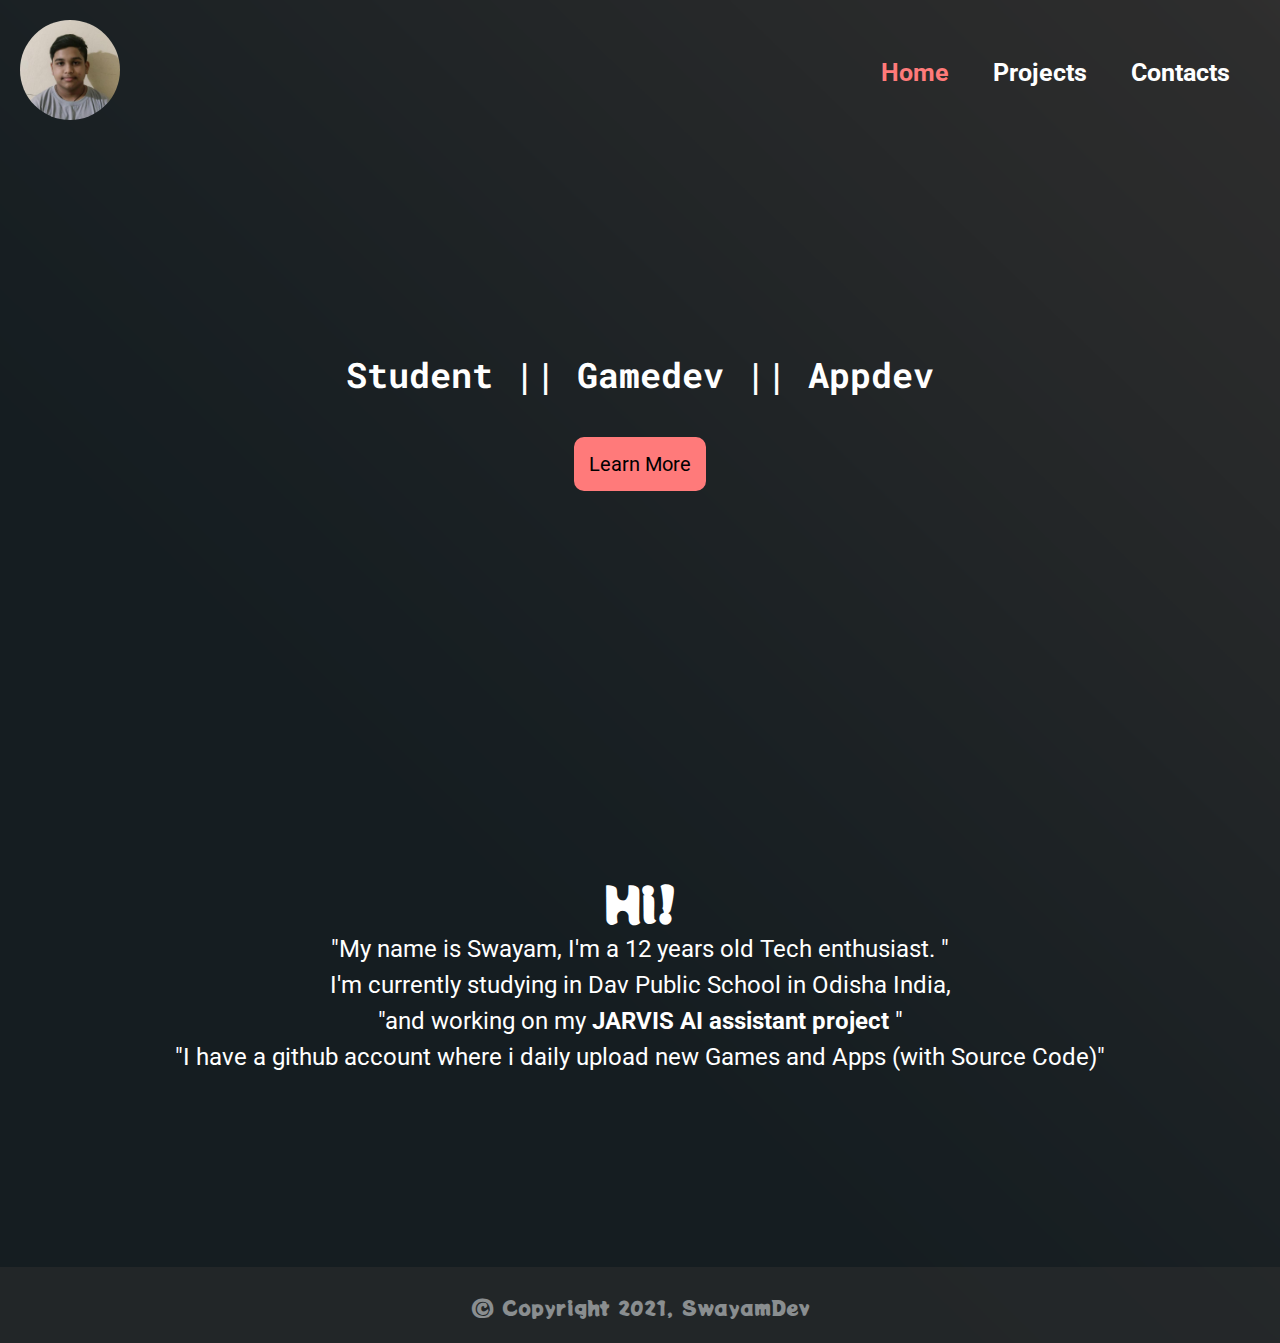
<file: index.html>
<!DOCTYPE html>
<html lang="en">
  <head>
    <meta charset="UTF-8" />
    <meta name="viewport" content="width=device-width, initial-scale=1.0" />
    <title>Swayam Sai</title>
    <link rel="stylesheet" href="Home.css" />
    <link
      href="https://fonts.googleapis.com/css2?family=Potta+One&display=swap"
      rel="stylesheet"
    />
  </head>
  <body>
    <div class="container">
      <nav class="navbar">
        <a href="index.html" class="logoAnchor"
          ><img src="logo.jpg" alt="Swayam sai kar" class="logo"
        /></a>
        <div class="navigationLinksList">
          <a href="index.html" class="Home">Home</a>
          <a class="menuList" href="./pages/Projects.html">Projects</a>
          <a href="./pages/Contact.html" class="menuList">Contacts</a>
        </div>
      </nav>

      <div class="MiddleContainer">
        <h1 class="ProfessionText">Student || Gamedev || Appdev</h1>
        <a href="#para" class="LearnMoreBtn">Learn More</a>
      </div>

      <section class="paragraphSection" id="para">
        <h1 class="paragraph_header">Hi!</h1>
        <nav class="aboutMeParagraph">
          "My name is Swayam, I'm a 12 years old Tech enthusiast. "
          <br />
          I'm currently studying in Dav Public School in Odisha India,
          <br />
          "and working on my <b>JARVIS AI assistant project</b> "
          <br />
          "I have a github account where i daily upload new Games and Apps (with
          Source Code)"
        </nav>
      </section>
    </div>
    <footer class="footer">
      <small>&copy; Copyright 2021, SwayamDev</small>
    </footer>
  </body>
</html>
</file>
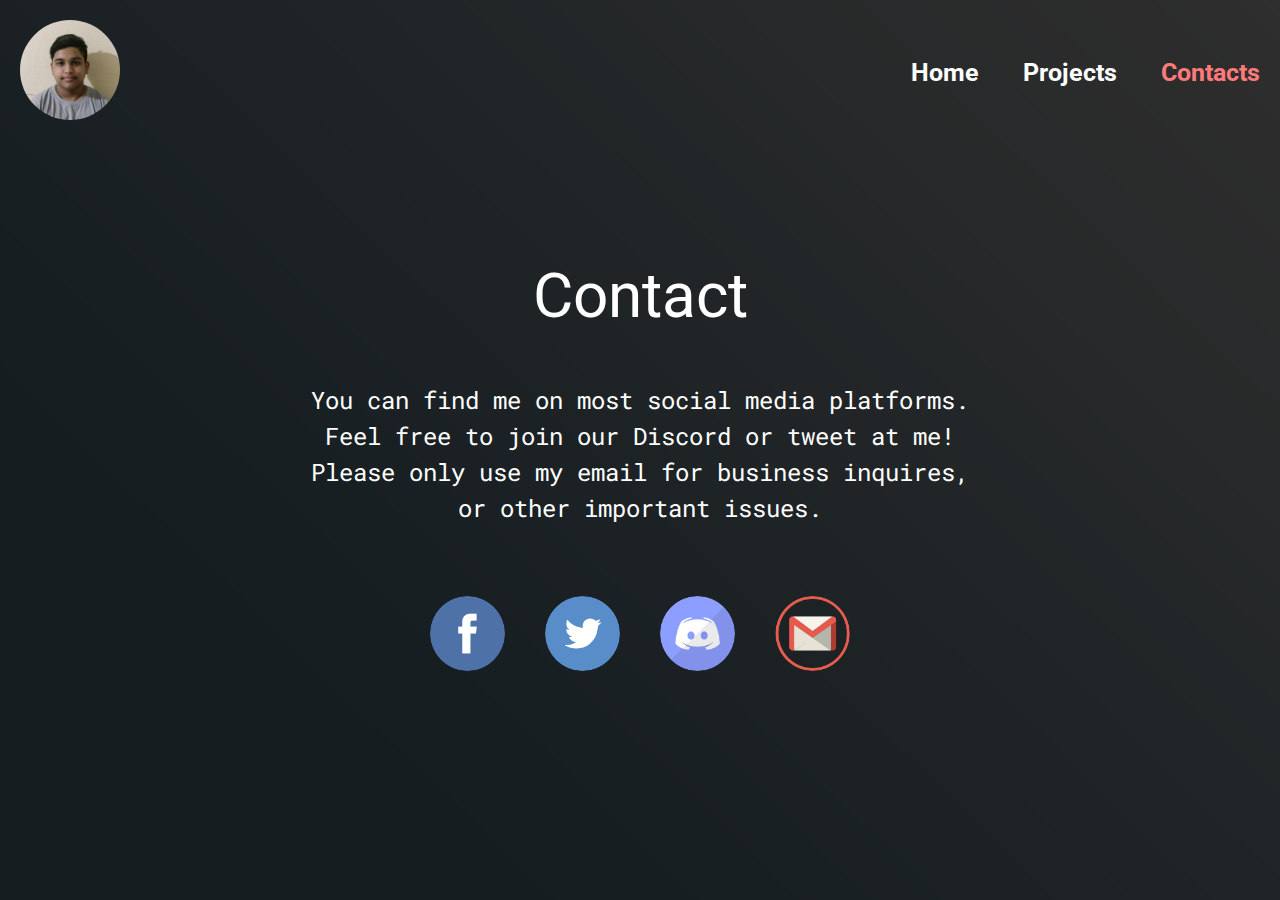
<file: pages/Contact.html>
<!DOCTYPE html>
<html lang="en">
  <head>
    <meta charset="UTF-8" />
    <meta name="viewport" content="width=device-width, initial-scale=1.0" />
    <title>Swayam Sai</title>
    <link rel="stylesheet" href="../css/contact.css" />
  </head>
  <body>
    <nav class="navbar">
      <a href="../index.html" class="logoAnchor"
        ><img src="../logo.jpg" alt="Swayam sai kar" class="logo"
      /></a>
      <div class="navigationLinksList">
        <a href="../index.html" class="menuList">Home</a>
        <a class="menuList" href="./Projects.html">Projects</a>
        <a href="./Contact.html" class="Contacts">Contacts</a>
      </div>
    </nav>

    <div class="contactContent">
      <section>
        <header class="contactHeading">Contact</header>
        <div class="contactParagraph">
          You can find me on most social media platforms. <br />
          Feel free to join our Discord or tweet at me! <br />
          Please only use my email for business inquires, <br />
          or other important issues.<br />
        </div>
      </section>

      <section class="contactIcons">
        <figure>
          <a href="https://www.facebook.com/swayamsaikar/" target="_blank">
            <img
              src="../contactIcons/facebook.png"
              alt="SwayamDev in Facebook"
            />
          </a>
        </figure>

        <figure>
          <a href="https://twitter.com/" target="_blank">
            <img src="../contactIcons/twitter.png" alt="SwayamDev in Twitter" />
          </a>
        </figure>

        <figure>
          <a href="https://www.discord.com/" target="_blank">
            <img src="../contactIcons/discord.png" alt="SwayamDev in Discord" />
          </a>
        </figure>

        <figure>
          <a href="mailto:swayam2432010@gmail.com" target="_blank">
            <img src="../contactIcons/mail.png" alt="SwayamDev in email" />
          </a>
        </figure>
      </section>
    </div>
  </body>
</html>
</file>
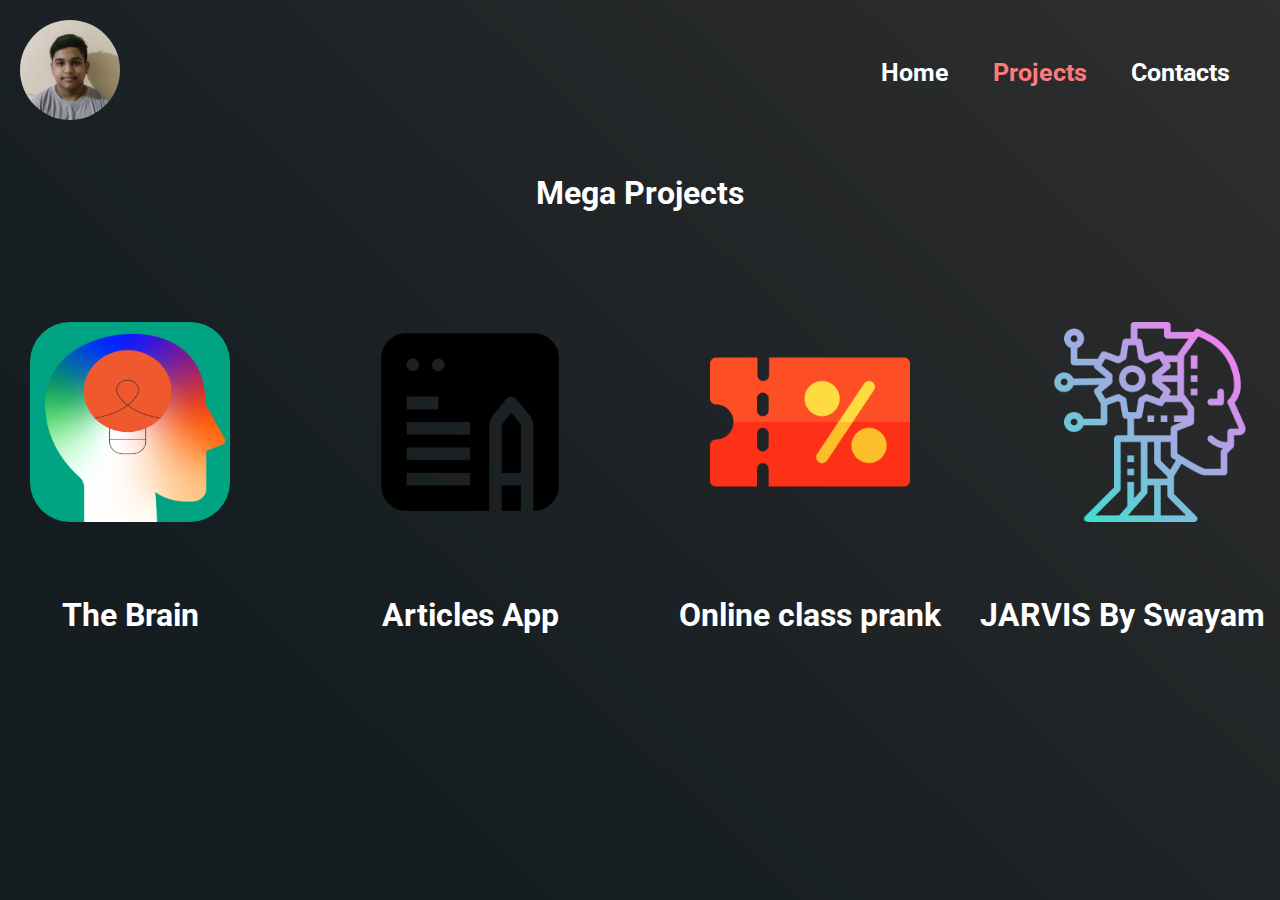
<file: pages/Projects.html>
<!DOCTYPE html>
<html lang="en">
  <head>
    <meta charset="UTF-8" />
    <meta name="viewport" content="width=device-width, initial-scale=1.0" />
    <title>Swayam Sai</title>
    <link rel="stylesheet" href="../css/Projects.css" />
  </head>
  <body>
    <nav class="navbar">
      <a href="../index.html" class="logoAnchor"
        ><img src="../logo.jpg" alt="Swayam sai kar" class="logo"
      /></a>
      <div class="navigationLinksList">
        <a href="../index.html" class="menuList">Home</a>
        <a class="ProjectsPage" href="./Projects.html">Projects</a>
        <a href="./Contact.html" class="menuList">Contacts</a>
      </div>
    </nav>

    <div class="container">
      <h1>Mega Projects</h1>
   
        <div class="imageContainer">
          <div class="onImageHover">
            <a
              href="https://github.com/swayamsaikar/The-Brain-App"
              target="_blank"
              ><img
                src="../BrainIcon.png"
                alt="The Brain"
                class="AppImg"
              />
            </a>

            <h1 class="h1">The Brain</h1>
          </div>

          <div class="onImageHover">
            <a href="https://github.com/swayamsaikar/Articles-Recommendation-App" target="_blank"
              ><img src="../articlesApp.png" alt="Articles App" class="AppImg"
            /></a>
            <h1 class="h1">Articles App</h1>
          </div>

          <div class="onImageHover">
            <a
              href="https://github.com/swayamsaikar/Online-Class-Prank"
              target="_blank"
              ><img src="../coupon collector.png" alt="Weather-App" class="AppImg"
            /></a>
            <h1 class="h1">Online class prank</h1>
          </div>
          <div class="onImageHover">
            
            <a
            href="https://github.com/swayamsaikar/J.A.R.V.I.S-by-Swayam-Industries"
            target="_blank"
            ><img src="../JARVIS.png" alt="Jarvis" class="AppImg"
          /></a>
          <h1>JARVIS By Swayam</h1>
          </div>
        </div>

      </div>
    </div>
  </body>
</html>
</file>
<file: Home.css>
@import url("https://fonts.googleapis.com/css?family=Roboto");
@import url("https://fonts.googleapis.com/css2?family=Roboto+Mono:wght@300&display=swap");
@import url("https://fonts.googleapis.com/css2?family=Potta+One&display=swap");
* {
  margin: 0;
  padding: 0;
  -ms-overflow-style: none;
  scrollbar-width: none;
}

::-webkit-scrollbar {
  display: none;
}

body {
  background: #151d21;
  background-image: url("bg.png");
  background-size: 100%;
  background-repeat: no-repeat;
}
.navbar {
  display: flex;
  justify-content: space-between;
  align-items: center;
  margin-top: 20px;
}

.navigationLinksList {
  padding-right: 30px;
}

.menuList {
  padding: 20px;
  list-style: none;
  text-decoration: none;
  font-size: 25px;
  font-family: "Roboto", sans-serif;
  color: #fff;
  font-weight: bold;
  text-transform: capitalize;
}
.menuList:hover {
  padding: 20px;
  list-style: none;
  text-decoration: none;
  font-size: 25px;
  font-family: "Roboto", sans-serif;
  color: #ff7a7a;
  font-weight: bold;
}

.logo {
  margin-left: 20px;
  border-radius: 50px;
  width: 100px;
  height: 100px;
}

.logoAnchor {
  text-decoration: none;
}

.ProfessionText {
  color: #fff;
  font-family: "Roboto Mono", monospace;
  font-size: 35px;
  padding: 20px;
}

.LearnMoreBtn {
  text-decoration: none;
  background-color: #ff7a7a;
  color: #000;
  padding: 15px;
  font-size: 20px;
  border-color: black;
  border-width: 1px;
  border-radius: 10px;
  font-family: "Roboto", sans-serif;
  margin-top: 20px;
}

html {
  scroll-behavior: smooth;
}

.LearnMoreBtn:hover {
  text-decoration: none;
  background-color: #fff;
  color: #000;
  padding: 15px;
  font-size: 20px;
  border-color: black;
  border-width: 1px;
  border-radius: 10px;
  font-family: "Roboto", sans-serif;
}

.MiddleContainer {
  display: flex;
  flex-direction: column;
  align-items: center;
  margin-top: 23vh;
}

.paragraphSection {
  font-size: 24px;
  line-height: 36px;
  text-align: center;

  margin-top: 30%;
  margin-bottom: 15%;
  overflow: hidden;
  color: #fff;
  font-family: "Roboto", sans-serif;
}

.paragraph_header {
  padding: 10px;
  font-family: "Potta One", cursive;
}

.Home {
  padding: 20px;
  list-style: none;
  text-decoration: none;
  font-size: 25px;
  font-family: "Roboto", sans-serif;
  color: #ff7a7a;
  font-weight: bold;
}

.footer {
  padding: 20px;
  text-align: center;
  background-color: #303030;
  color: #fff;
  font-size: 25px;
  font-family: "Potta One", cursive;
  opacity: 0.5;
}
</file>
<file: css/contact.css>
@import url("https://fonts.googleapis.com/css?family=Roboto");
@import url("https://fonts.googleapis.com/css2?family=Roboto+Mono:wght@300&display=swap");
@import url("https://fonts.googleapis.com/css2?family=Potta+One&display=swap");
* {
  margin: 0;
  padding: 0;
  -ms-overflow-style: none;
  scrollbar-width: none;
}

::-webkit-scrollbar {
  display: none;
}

html {
  scroll-behavior: smooth;
}

body {
  background: #151d21;
  background-image: url("../bg.png");
  background-size: 100%;
  background-repeat: no-repeat;
}

.navbar {
  display: flex;
  justify-content: space-between;
  align-items: center;
  margin-top: 20px;
}

.logoAnchor {
  text-decoration: none;
}

.logo {
  margin-left: 20px;
  border-radius: 50px;
  width: 100px;
  height: 100px;
}

.menuList {
  padding: 20px;
  list-style: none;
  text-decoration: none;
  font-size: 25px;
  font-family: "Roboto", sans-serif;
  color: #fff;
  font-weight: bold;
  text-transform: capitalize;
}

.Contacts {
  padding: 20px;
  list-style: none;
  text-decoration: none;
  font-size: 25px;
  font-family: "Roboto", sans-serif;
  color: #ff7a7a;
  font-weight: bold;
}

.contactContent {
  display: flex;
  flex-direction: column;
  align-items: center;
  margin-bottom: 60px;
}

.contactHeading {
  font-family: "Roboto", sans-serif;
  font-size: 62px;
  margin-top: 15vh;
  text-align: center;
  color: #fff;
}

.contactParagraph {
  font-size: 24px;
  line-height: 36px;
  text-align: center;
  margin: 50px;
  color: #fff;
  font-family: "Roboto Mono", monospace;
}

.contactIcons figure img {
  width: 75px;
  height: 75px;
  border-radius: 50%;
  margin: 20px;
}

.contactIcons figure img:hover {
  width: 75px;
  height: 75px;
  border-radius: 50%;
  margin: 20px;
  opacity: 0.5;
}

.contactIcons {
  display: flex;
  justify-content: center;
  align-items: center;
}
</file>
<file: css/Projects.css>
@import url("https://fonts.googleapis.com/css?family=Roboto");
@import url("https://fonts.googleapis.com/css2?family=Roboto+Mono:wght@300&display=swap");
@import url("https://fonts.googleapis.com/css2?family=Potta+One&display=swap");

* {
  margin: 0;
  padding: 0;
  -ms-overflow-style: none; /* IE and Edge */
  scrollbar-width: none;
}

::-webkit-scrollbar {
  display: none;
}

body {
  background: #151d21;
  background-image: url("../bg.png");
  background-size: 100%;
  background-repeat: no-repeat;
}

.navigationLinksList {
  padding-right: 30px;
}

.menuList {
  padding: 20px;
  list-style: none;
  text-decoration: none;
  font-size: 25px;
  font-family: "Roboto", sans-serif;
  color: #fff;
  font-weight: bold;
  text-transform: capitalize;
}
.menuList:hover {
  padding: 20px;
  list-style: none;
  text-decoration: none;
  font-size: 25px;
  font-family: "Roboto", sans-serif;
  color: #ff7a7a;
  font-weight: bold;
}

html {
  scroll-behavior: smooth;
}

.navbar {
  display: flex;
  justify-content: space-between;
  align-items: center;
  margin-top: 20px;
}

.logo {
  margin-left: 20px;
  border-radius: 50px;
  width: 100px;
  height: 100px;
}

.logoAnchor {
  text-decoration: none;
}

.ProjectsPage {
  padding: 20px;
  list-style: none;
  text-decoration: none;
  font-size: 25px;
  font-family: "Roboto", sans-serif;
  color: #ff7a7a;
  font-weight: bold;
}

.container {
  display: flex;
  margin-top: 50px;
  color: #fff;
  font-family: "Roboto", sans-serif;
  flex-direction: column;
  align-items: center;
}

.AppImg {
  width: 200px;
  height: 200px;
  border-radius: 20%;
  margin: 70px;
}

.imageContainer {
  display: flex;
  justify-content: center;
  margin-top: 40px;
}

.h1 {
  display: flex;
  flex-direction: column;
  align-items: center;
}

.imageCenterContainer {
  display: flex;
  flex-direction: column;
  align-items: center;
  margin-bottom: 5%;
}

.imageCenterContainer:hover {
  display: flex;
  flex-direction: column;
  align-items: center;
  margin-bottom: 5%;
  opacity: 0.5;
}

.onImageHover:hover {
  opacity: 0.5;
}
</file>
